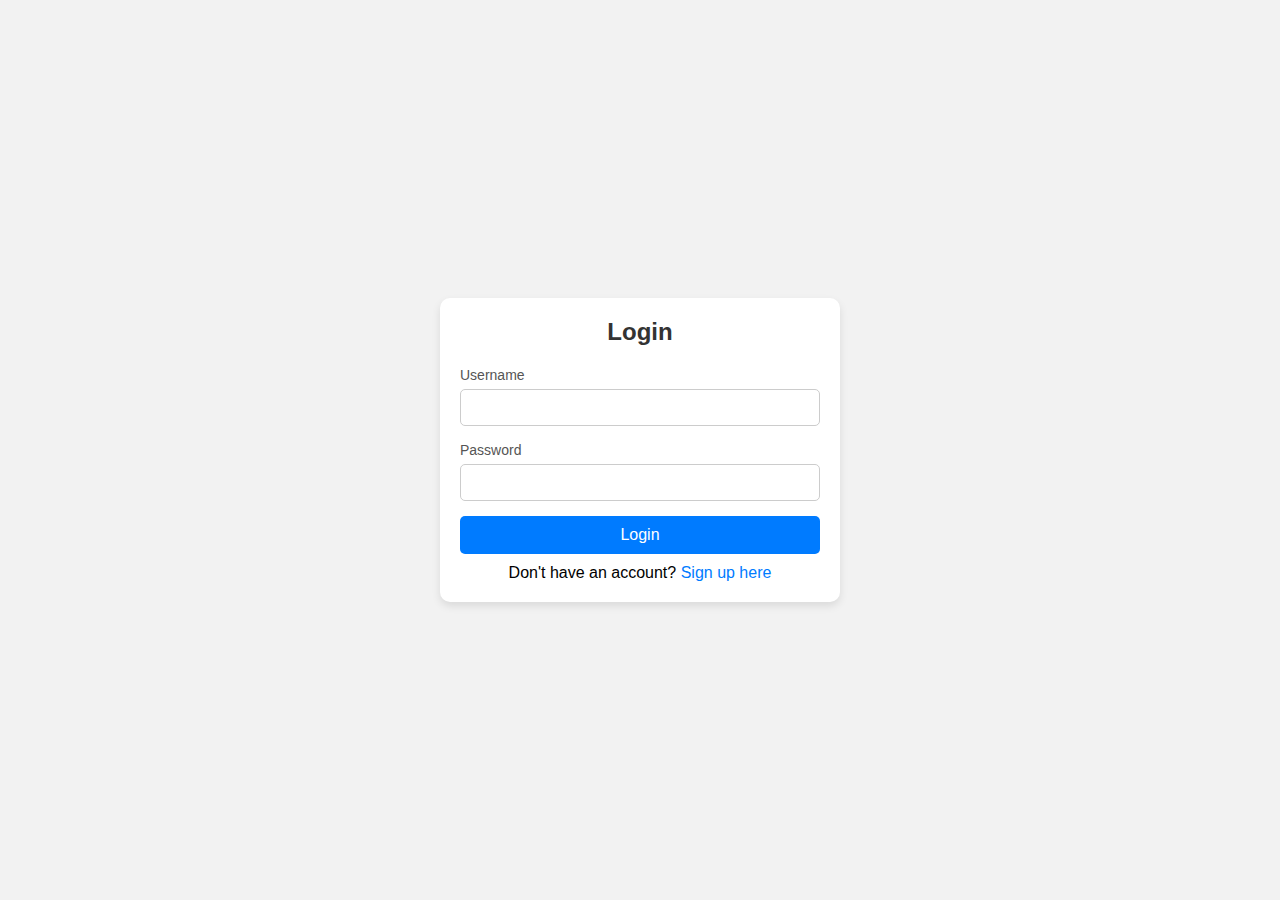
<file: index.html>
<!DOCTYPE html>
<html lang="en">
<head>
    <meta charset="UTF-8">
    <meta name="viewport" content="width=device-width, initial-scale=1.0">
    <meta http-equiv="X-UA-Compatible" content="IE=edge">
    <title>Login Page</title>
    <link rel="stylesheet" href="indexstyle.css">
</head>
<body>
    <div class="login-container">
        <h2>Login</h2>
        <form id="loginForm" action="/login" method="POST" onsubmit="return validateForm()">
            <div id="error-message" class="error"></div> 
            <div class="input-group">
                <label for="username">Username</label>
                <input type="text" id="username" name="username" required>
            </div>
            <div class="input-group">
                <label for="password">Password</label>
                <input type="password" id="password" name="password" required>
            </div>
            <button type="submit">Login</button>
        </form>
        <p>Don't have an account? <a href="#">Sign up here</a></p>
    </div>
    <script src="script.js"></script>
</body>
</html>
</file>
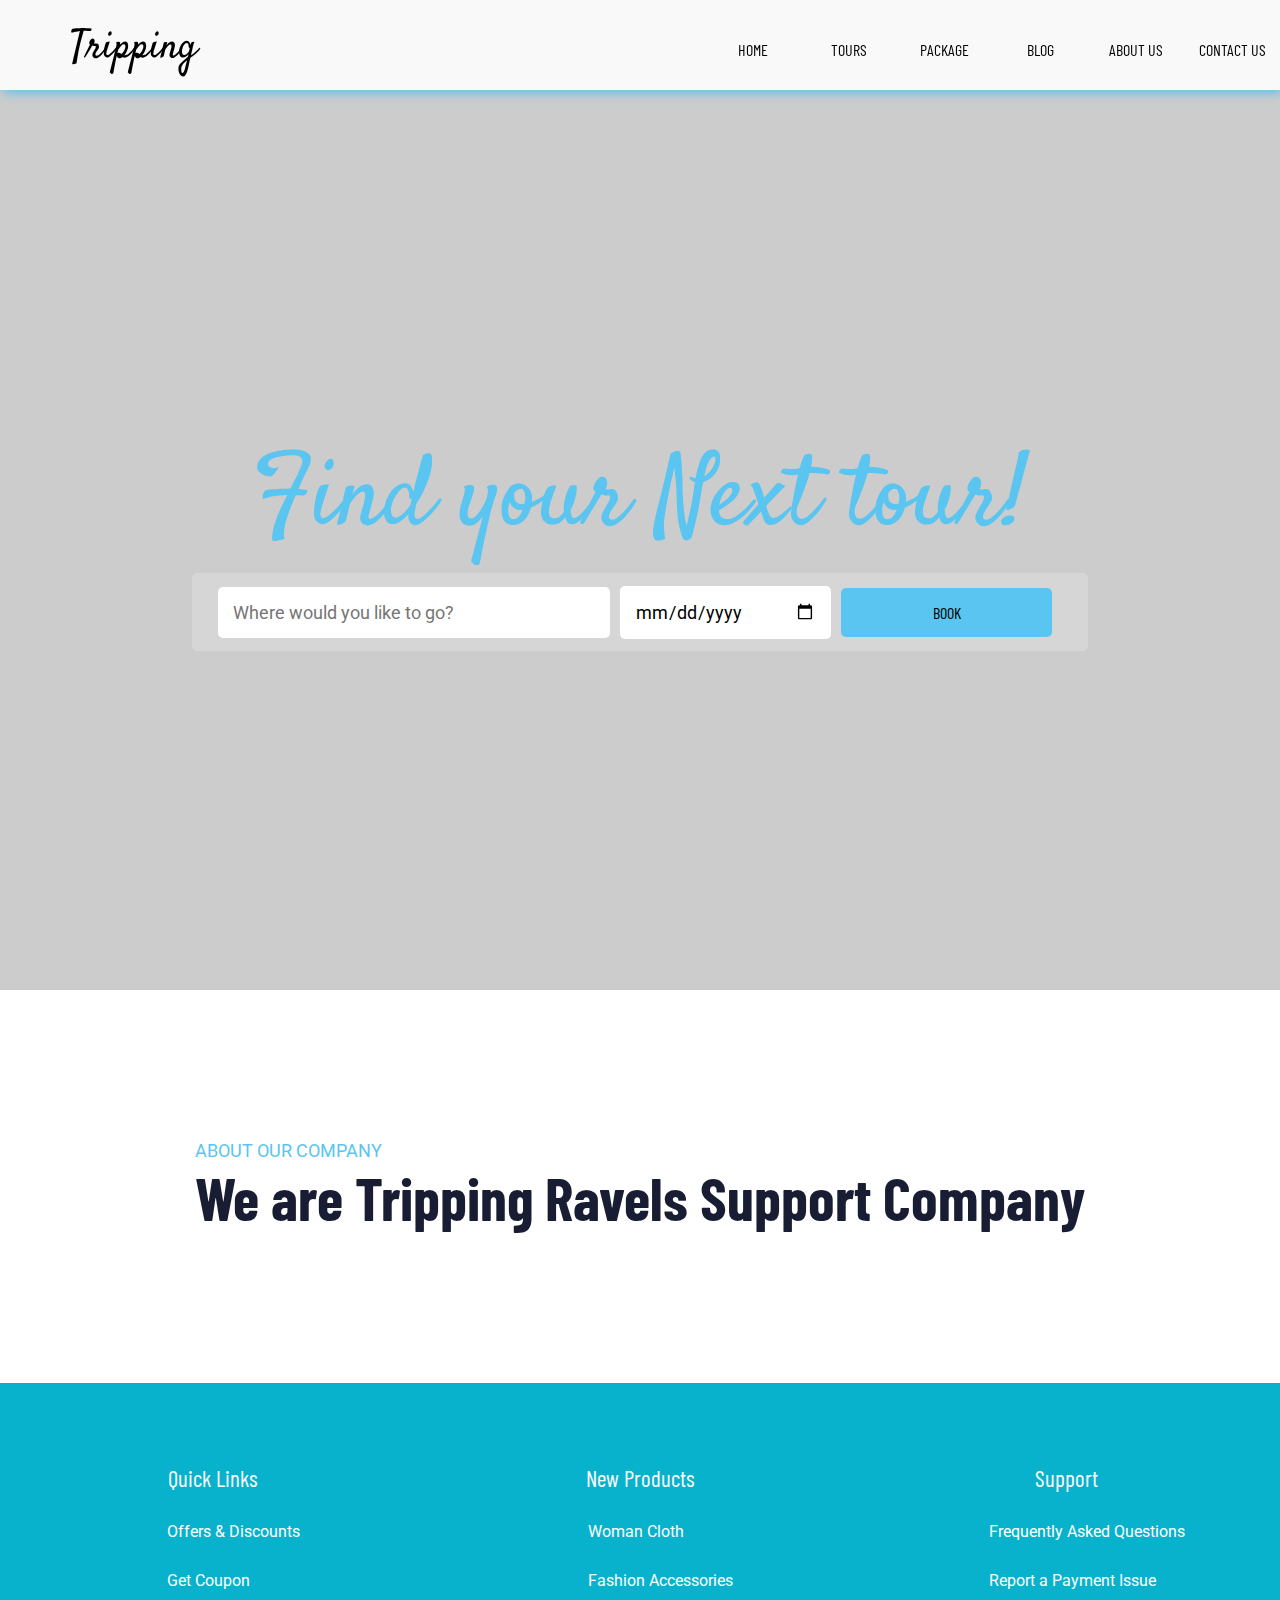
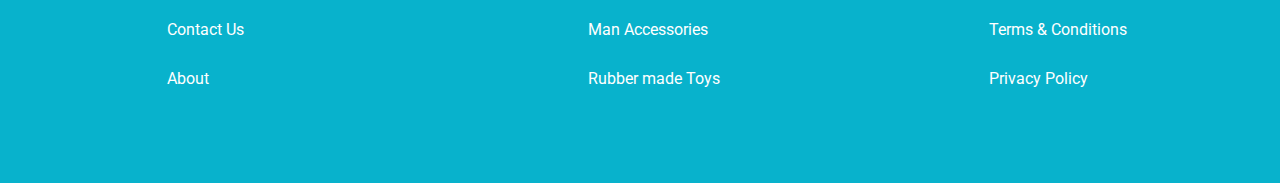
<file: Home.html>
<!DOCTYPE html>
<html lang="en">

<head>
    <meta charset="UTF-8" />
    <meta http-equiv="X-UA-Compatible" content="IE=edge" />
    <meta name="viewport" content="width=device-width, initial-scale=1.0" />
    <link rel="stylesheet" href="Style.css" />
    <title>Tripping</title>
</head>

<body>
    <body>
        <!--===========Nav Bar=================-->
        <section class="nav-bar">
            <div class="logo">Tripping</div>
            <ul class="menu">
                <li><a href="#">home</a></li>
                <li><a href="#">tours</a></li>
                <li><a href="#">package</a></li>
                <li><a href="#">blog</a></li>
                <li><a href="#">about us</a></li>
                <li><a href="#">contact us</a></li>
            </ul>
            </div>

        </section>
        <!--===============Banner================-->
        <section class="banner">
            <div class="banner-text-item">
                <div class="banner-heading">
                    <h1>Find your Next tour!</h1>
                </div>
                <form class="form">
                    <input type="text" list="mylist" placeholder="Where would you like to go?">
                    <datalist id="mylist">
                        <option>London</option>
                        <option>Canada</option>
                        <option>Monaco</option>
                        <option>France</option>
                        <option>Japan</option>
                        <option>Switzerland</option>
                        <option>Seoul</option>
                    </datalist>
                    <input type="date" class="date">
                    <a href="#" class="book">book</a>
                </form>
            </div>
        </section>
        <!--===========About Us===============-->
        <section class="about">
            <div class="about-text">
                <small>ABOUT OUR COMPANY</small>
                <h2>We are Tripping Ravels Support Company</h2>
            </div>
        </section>

        <!--===========Footer=================-->
        <div class="footer">
            <div class="links">
                <h3>Quick Links</h3>
                <ul>
                    <li>Offers & Discounts</li>
                    <li>Get Coupon</li>
                    <li>Contact Us</li>
                    <li>About</li>
                </ul>
            </div>
            <div class="links">
                <h3>New Products</h3>
                <ul>
                    <li>Woman Cloth</li>
                    <li>Fashion Accessories</li>
                    <li>Man Accessories</li>
                    <li>Rubber made Toys</li>
                </ul>
            </div>
            <div class="links">
                <h3>Support</h3>
                <ul>
                    <li>Frequently Asked Questions</li>
                    <li>Report a Payment Issue</li>
                    <li>Terms & Conditions</li>
                    <li>Privacy Policy</li>
                </ul>
            </div>
        </div>
    </body>

</html>
</body>

</html>
</file>
<file: indexstyle.css>
* {
    margin: 0;
    padding: 0;
    box-sizing: border-box;
    font-family: Arial, sans-serif;
}

body {
    height: 100vh;
    display: flex;
    justify-content: center;
    align-items: center;
    background-color: #f2f2f2;
}

.login-container {
    background-color: #fff;
    padding: 20px;
    border-radius: 10px;
    box-shadow: 0 4px 8px rgba(0, 0, 0, 0.1);
    width: 100%;
    max-width: 400px;
    text-align: center;
}

h2 {
    margin-bottom: 20px;
    color: #333;
}

.input-group {
    margin-bottom: 15px;
    text-align: left;
}

label {
    font-size: 14px;
    color: #555;
}

input {
    width: 100%;
    padding: 10px;
    margin-top: 5px;
    border: 1px solid #ccc;
    border-radius: 5px;
}

button {
    width: 100%;
    padding: 10px;
    background-color: #007BFF;
    color: white;
    border: none;
    border-radius: 5px;
    cursor: pointer;
    font-size: 16px;
}

button:hover {
    background-color: #0056b3;
}

p {
    margin-top: 10px;
}

a {
    color: #007BFF;
    text-decoration: none;
}

a:hover {
    text-decoration: underline;
}

.error {
    margin-bottom: 15px;
    color: red;
    font-size: 14px;
    text-align: left;
}
</file>
<file: Style.css>
@import url("https://fonts.googleapis.com/css2?family=Barlow+Condensed:wght@500&display=swap");
@import url("https://fonts.googleapis.com/css2?family=Satisfy&display=swap");
@import url("https://fonts.googleapis.com/css2?family=Roboto:wght@300&display=swap");

* {
  box-sizing: border-box;
  margin: 0;
}

body,
html {
  margin: 0;
  padding: 0;
}

/*------------------------Scroll Bar-----------------------*/
::-webkit-scrollbar {
  width: 20px;
}

::-webkit-scrollbar-track {
  box-shadow: inset 0 0 5px rgb(151, 176, 177);
  border-radius: 10px;
}

::-webkit-scrollbar-thumb {
  background-color: rgb(89, 197, 240);
  border-radius: 10px;
}

::-webkit-scrollbar-thumb:hover {
  background-color: rgb(89, 197, 240);
}

/*========================Nav Bar=========================*/
.nav-bar {
  display: flex;
  flex-flow: row wrap;
  width: 100%;
  height: 90px;
  background-color: #f9f9f9;
  box-shadow: 3px 3px 10px rgb(89, 197, 240);
  align-items: center;
  justify-content: center;
  position: sticky;
  top: 0;
  z-index: 1;
}

.logo {
  flex: 1;
  font-size: 40px;
  padding: 20px;
  margin-left: 50px;
  font-family: Satisfy;
}

ul.menu {
  flex: 1;
  display: flex;
  flex-flow: row wrap;
}

.menu li {
  flex: 1;
  list-style-type: none;
  font-size: 16px;
  font-family: "Barlow Condensed";
  text-align: center;
}

.menu li a {
  text-decoration: none;
  color: #000;
  text-transform: uppercase;
}

.menu li a:hover {
  color: midnightblue;
  text-decoration: underline;
}

/*=============================Banner=============================*/
.banner {
  background-image: url("https://res.cloudinary.com/dxssqb6l8/image/upload/v1605294054/young-woman-enjoying-beautiful-scenery-of-lago-di-braies-italy-picjumbo-com_aa0fvw.jpg");
  background-size: cover;
  background-repeat: no-repeat;
  background-position: center;
  width: 100%;
  height: 100vh;
  text-align: center;
  position: relative;
  display: flex;
  justify-content: center;
  align-items: center;
}

.banner::before {
  content: "";
  position: absolute;
  display: block;
  top: 0;
  left: 0;
  bottom: 0;
  right: 0;
  background-color: rgba(0, 0, 0, 0.2);
}

.banner-text-item {
  position: absolute;
  width: 100%;
  text-align: center;
  display: flex;
  flex-flow: column wrap;
  justify-content: center;
  align-items: center;
}

.banner-heading {
  flex: 1;
}

.banner-heading h1 {
  font-size: 100px;
  font-weight: normal;
  color: rgb(89, 197, 240);
  font-family: Satisfy;
}

.banner-text-item .form {
  flex: 1;
  display: flex;
  flex-flow: row wrap;
  justify-content: center;
  align-items: center;
  background-color: rgba(255, 255, 255, 0.2);
  border-radius: 5px;
  width: 70%;
  padding: 1% 2%;
}

.banner-text-item input,
.banner-text-item .date,
.banner-text-item .book {
  padding: 15px;
  margin-right: 10px;
  font-size: 18px;
  font-family: Roboto;
  border-radius: 5px;
  outline: 0;
  border: none;
}

.banner-text-item input {
  width: 50%;
  flex: 2;
}

.banner-text-item .date {
  width: 20%;
  flex: 1;
}

.banner-text-item .book {
  width: 20%;
  flex: 1;
}

.banner-text-item .book {
  text-decoration: none;
  color: #000;
  text-transform: uppercase;
  padding: 15px;
  cursor: pointer;
  background-color: rgb(89, 197, 240);
  font-size: 16px;
  font-weight: normal;
  font-family: "Barlow Condensed";
  width: 20%;
}


/*=========================About Us=========================*/
.about {
  display: flex;
  flex-flow: row wrap;
  align-items: center;
  justify-content: center;
  padding: 150px;
}


.about-text small,
.about-text input{
  flex: 1;
  font-family: Roboto;
}

.about-text small {
  color: rgb(89, 197, 240);
  font-size: 18px;
}

.about-text h2 {
  flex: 1;
  font-family: Barlow Condensed;
  font-size: 60px;
  color: #191d34;
  
}


/*===============Footer===================*/
.footer {
  background-image: url("https://res.cloudinary.com/dxssqb6l8/image/upload/v1605293781/pine-tree_mq2sgp.jpg");
  background-size: cover;
  background-repeat: no-repeat;
  background-position: center;
  width: 100%;
  height: 400px;
  position: relative;
  display: flex;
  flex-flow: row wrap;
  justify-content: center;
  align-items: center;
}

.footer::before {
  position: absolute;
  content: "";
  display: block;
  background-color: rgb(8, 178, 204);
  top: 0;
  left: 0;
  bottom: 0;
  right: 0;
}

.footer .links {
  position: relative;
  color: #fff;
  flex: 1;
  display: flex;
  flex-flow: column;
  justify-content: center;
  align-items: center;
}

.links ul {
  list-style-type: none;
}

.links h3 {
  font-family: Barlow Condensed;
  font-weight: normal;
  font-size: 23px;
  margin-bottom: 15px;
}

.links li {
  font-family: Roboto;
  cursor: pointer;
  padding: 15px 0;
}

.links li:hover {
  color: rgb(0, 0, 0);
}
</file>
